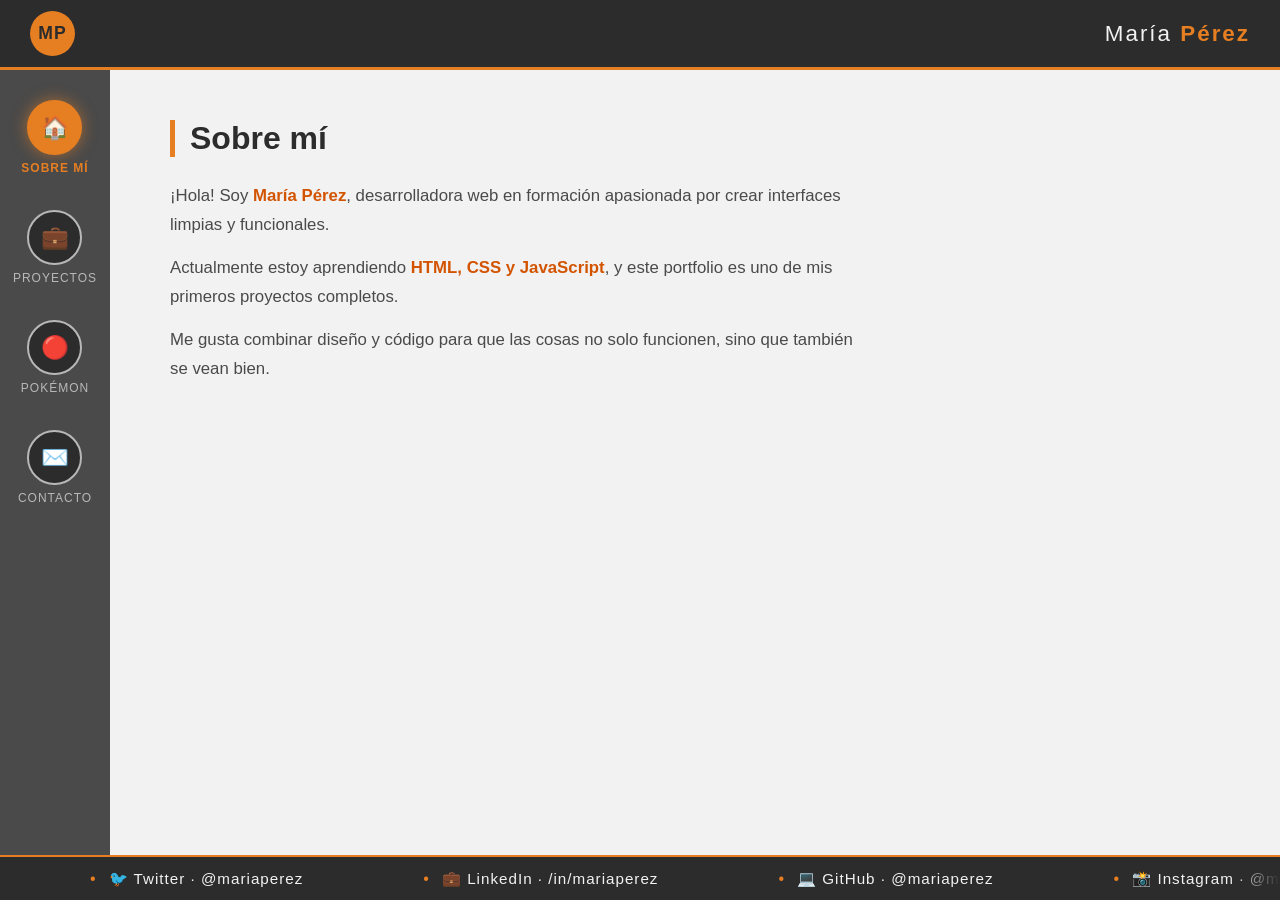
<file: index.html>
<!DOCTYPE html>
<html lang="es">
<head>
    <meta charset="UTF-8">
    <meta name="viewport" content="width=device-width, initial-scale=1.0">
    <title>Mi Portfolio</title>
    <link rel="stylesheet" href="styles.css">
    <link rel="stylesheet" href="pokemon-styles.css">
</head>
<body>

    <!-- ============================================
         HEADER
         ============================================ -->
    <header class="header">
        <div class="logo">MP</div>
        <h1 class="nombre">María <span>Pérez</span></h1>
    </header>

    <!-- ============================================
         ASIDE: menú de navegación con iconos
         ============================================ -->
    <aside class="aside">
        <nav class="menu">
            <button class="menu-item activo" data-seccion="sobre-mi" title="Sobre mí">
                <span class="icono">🏠</span>
                <span class="etiqueta">Sobre mí</span>
            </button>
            <button class="menu-item" data-seccion="proyectos" title="Proyectos">
                <span class="icono">💼</span>
                <span class="etiqueta">Proyectos</span>
            </button>
            <button class="menu-item" data-seccion="pokemon" title="Pokémon">
                <span class="icono">🔴</span>
                <span class="etiqueta">Pokémon</span>
            </button>
            <button class="menu-item" data-seccion="contacto" title="Contacto">
                <span class="icono">✉️</span>
                <span class="etiqueta">Contacto</span>
            </button>
        </nav>
    </aside>

    <!-- ============================================
         MAIN: aquí JS inyecta el contenido
         ============================================ -->
    <main class="main" id="main">
        <!-- El contenido lo pondrá JavaScript al cargar la página -->
    </main>

    <!-- ============================================
         FOOTER: marquesina de redes sociales
         ============================================ -->
    <footer class="footer">
        <div class="marquesina">
            <div class="marquesina-contenido">
                <span>🐦 Twitter · @mariaperez</span>
                <span>💼 LinkedIn · /in/mariaperez</span>
                <span>💻 GitHub · @mariaperez</span>
                <span>📸 Instagram · @maria.dev</span>
                <span>🌐 Web · mariaperez.dev</span>
                <!-- Se repite para que el bucle sea continuo -->
                <span>🐦 Twitter · @mariaperez</span>
                <span>💼 LinkedIn · /in/mariaperez</span>
                <span>💻 GitHub · @mariaperez</span>
                <span>📸 Instagram · @maria.dev</span>
                <span>🌐 Web · mariaperez.dev</span>
            </div>
        </div>
    </footer>

    <!-- JavaScript al final para que el HTML ya exista -->
    <script src="script.js"></script>
    <script src="pokemon.js"></script>
    <script src="contacto.js"></script>

</body>
</html>
</file>
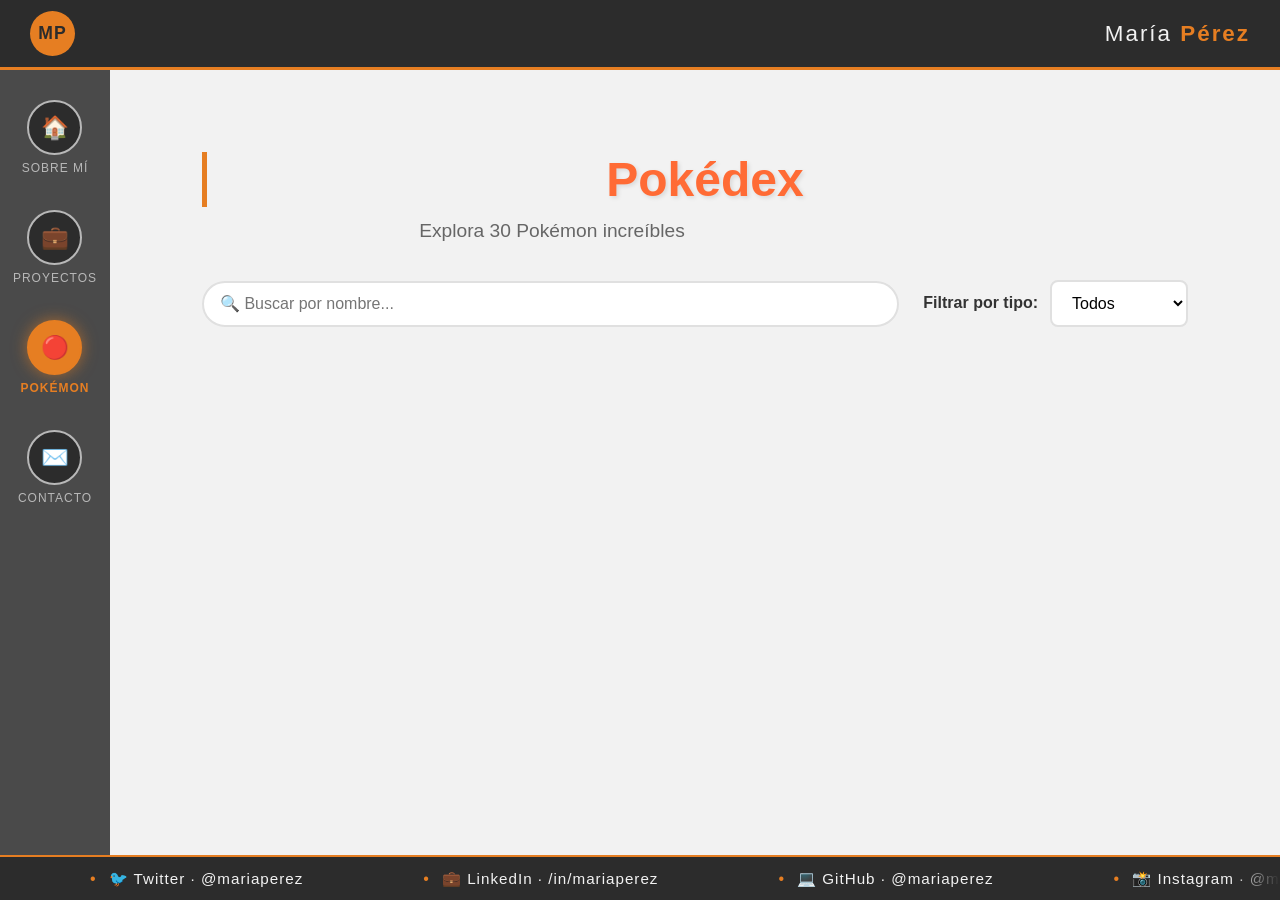
<file: pokemon.html>
<!DOCTYPE html>
<html lang="es">
<head>
    <meta charset="UTF-8">
    <meta name="viewport" content="width=device-width, initial-scale=1.0">
    <title>Pokémon - Mi Portfolio</title>
    <link rel="stylesheet" href="styles.css">
    <link rel="stylesheet" href="pokemon-styles.css">
</head>
<body>

    <!-- ============================================
         HEADER
         ============================================ -->
    <header class="header">
        <div class="logo">MP</div>
        <h1 class="nombre">María <span>Pérez</span></h1>
    </header>

    <!-- ============================================
         ASIDE: menú de navegación
         ============================================ -->
    <aside class="aside">
        <nav class="menu">
            <button class="menu-item" data-seccion="sobre-mi" title="Sobre mí">
                <span class="icono">🏠</span>
                <span class="etiqueta">Sobre mí</span>
            </button>
            <button class="menu-item" data-seccion="proyectos" title="Proyectos">
                <span class="icono">💼</span>
                <span class="etiqueta">Proyectos</span>
            </button>
            <button class="menu-item activo" data-seccion="pokemon" title="Pokémon">
                <span class="icono">🔴</span>
                <span class="etiqueta">Pokémon</span>
            </button>
            <button class="menu-item" data-seccion="contacto" title="Contacto">
                <span class="icono">✉️</span>
                <span class="etiqueta">Contacto</span>
            </button>
        </nav>
    </aside>

    <!-- ============================================
         MAIN: contenido de Pokémon
         ============================================ -->
    <main class="main">
        <div class="pokemon-container">
            
            <!-- Encabezado -->
            <div class="pokemon-header">
                <h2>Pokédex</h2>
                <p>Explora 30 Pokémon increíbles</p>
            </div>

            <!-- Buscador y Filtros -->
            <div class="pokemon-filtros">
                <div class="busqueda">
                    <input 
                        type="text" 
                        id="busqueda" 
                        class="input-busqueda" 
                        placeholder="🔍 Buscar por nombre..."
                    >
                </div>

                <div class="filtro-tipos">
                    <label for="filtro-tipo">Filtrar por tipo:</label>
                    <select id="filtro-tipo" class="select-tipo">
                        <option value="">Todos</option>
                        <option value="fire">🔥 Fire</option>
                        <option value="water">💧 Water</option>
                        <option value="grass">🌿 Grass</option>
                        <option value="electric">⚡ Electric</option>
                        <option value="psychic">💜 Psychic</option>
                        <option value="normal">⭕ Normal</option>
                        <option value="flying">🪶 Flying</option>
                        <option value="bug">🐛 Bug</option>
                        <option value="poison">☠️ Poison</option>
                        <option value="ground">🏜️ Ground</option>
                        <option value="rock">🪨 Rock</option>
                        <option value="ghost">👻 Ghost</option>
                        <option value="ice">❄️ Ice</option>
                        <option value="dragon">🐉 Dragon</option>
                        <option value="dark">🌑 Dark</option>
                        <option value="steel">⚙️ Steel</option>
                        <option value="fairy">🧚 Fairy</option>
                        <option value="fighting">👊 Fighting</option>
                    </select>
                </div>
            </div>

            <!-- Grid de Pokémon -->
            <div class="pokemon-grid" id="pokemon-grid">
                <!-- Las cards se inyectarán aquí por JavaScript -->
            </div>

            <!-- Mensaje cuando no hay resultados -->
            <div class="sin-resultados" id="sin-resultados" style="display: none;">
                <p>😕 No se encontraron Pokémon con esos criterios</p>
            </div>

        </div>
    </main>

    <!-- ============================================
         FOOTER
         ============================================ -->
    <footer class="footer">
        <div class="marquesina">
            <div class="marquesina-contenido">
                <span>🐦 Twitter · @mariaperez</span>
                <span>💼 LinkedIn · /in/mariaperez</span>
                <span>💻 GitHub · @mariaperez</span>
                <span>📸 Instagram · @maria.dev</span>
                <span>🌐 Web · mariaperez.dev</span>
                <span>🐦 Twitter · @mariaperez</span>
                <span>💼 LinkedIn · /in/mariaperez</span>
                <span>💻 GitHub · @mariaperez</span>
                <span>📸 Instagram · @maria.dev</span>
                <span>🌐 Web · mariaperez.dev</span>
            </div>
        </div>
    </footer>

    <!-- ============================================
         SCRIPTS
         ============================================ -->
    <script src="pokemon.js"></script>

</body>
</html>
</file>
<file: styles.css>
/* ============================================
   RESET
   ============================================ */
* {
    margin: 0;
    padding: 0;
    box-sizing: border-box;
}

/* ============================================
   VARIABLES DE COLOR
   ============================================ */
:root {
    --naranja: #e67e22;
    --naranja-oscuro: #d35400;
    --gris-oscuro: #2c2c2c;
    --gris-medio: #4a4a4a;
    --gris-claro: #b8b8b8;
    --gris-fondo: #f2f2f2;
}

/* ============================================
   LAYOUT GENERAL CON GRID
   ============================================ */
html, body {
    height: 100%;
    overflow: hidden;
    font-family: 'Segoe UI', Arial, sans-serif;
    background-color: var(--gris-fondo);
    color: var(--gris-oscuro);
}

body {
    display: grid;
    /* 3 filas: header / (aside + main) / footer */
    grid-template-rows: 70px 1fr 45px;
    /* 2 columnas: aside estrecho / main ancho */
    grid-template-columns: 110px 1fr;
    grid-template-areas:
        "header header"
        "aside  main"
        "footer footer";
}

/* ============================================
   HEADER
   ============================================ */
.header {
    grid-area: header;
    background-color: var(--gris-oscuro);
    color: var(--gris-fondo);
    display: flex;
    align-items: center;
    justify-content: space-between;
    padding: 0 30px;
    border-bottom: 3px solid var(--naranja);
}

.logo {
    width: 45px;
    height: 45px;
    background-color: var(--naranja);
    color: var(--gris-oscuro);
    border-radius: 50%;
    display: flex;
    align-items: center;
    justify-content: center;
    font-weight: bold;
    font-size: 1.1rem;
    letter-spacing: 1px;
    cursor: pointer;
    transition: transform 0.3s ease, background-color 0.3s ease;
}

.logo:hover {
    transform: scale(1.1) rotate(-5deg);
    background-color: var(--naranja-oscuro);
}

.nombre {
    font-size: 1.4rem;
    font-weight: 400;
    letter-spacing: 2px;
    color: var(--gris-fondo);
}

.nombre span {
    color: var(--naranja);
    font-weight: 700;
}

/* ============================================
   ASIDE
   ============================================ */
.aside {
    grid-area: aside;
    background-color: var(--gris-medio);
    padding: 30px 0;
    display: flex;
    justify-content: center;
}

.menu {
    display: flex;
    flex-direction: column;   /* uno debajo del otro */
    gap: 35px;                /* separación entre items */
    align-items: center;
}

.menu-item {
    background: none;
    border: none;
    color: var(--gris-claro);
    display: flex;
    flex-direction: column;
    align-items: center;
    gap: 6px;
    cursor: pointer;
    font-family: inherit;
}

/* El círculo del icono */
.menu-item .icono {
    width: 55px;
    height: 55px;
    border-radius: 50%;
    background-color: var(--gris-oscuro);
    border: 2px solid var(--gris-claro);
    display: flex;
    align-items: center;
    justify-content: center;
    font-size: 1.4rem;
    transition: all 0.3s ease;
}

/* Texto pequeño debajo del icono */
.menu-item .etiqueta {
    font-size: 0.75rem;
    letter-spacing: 1px;
    text-transform: uppercase;
}

/* Hover */
.menu-item:hover .icono {
    border-color: var(--naranja);
    transform: translateY(-3px);
}

.menu-item:hover .etiqueta {
    color: var(--naranja);
}

/* Estado activo (sección actual) */
.menu-item.activo .icono {
    background-color: var(--naranja);
    border-color: var(--naranja);
    color: var(--gris-oscuro);
    box-shadow: 0 0 15px rgba(230, 126, 34, 0.6);
}

.menu-item.activo .etiqueta {
    color: var(--naranja);
    font-weight: 700;
}

/* ============================================
   MAIN
   ============================================ */
.main {
    grid-area: main;
    overflow-y: auto;          /* si el contenido es largo, scroll interno */
    padding: 50px 60px;
    animation: aparecer 0.4s ease;
}

/* Animación al cambiar de sección */
@keyframes aparecer {
    from { opacity: 0; transform: translateY(15px); }
    to   { opacity: 1; transform: translateY(0); }
}

.main h2 {
    font-size: 2rem;
    margin-bottom: 25px;
    color: var(--gris-oscuro);
    border-left: 5px solid var(--naranja);
    padding-left: 15px;
}

.main p {
    font-size: 1.05rem;
    line-height: 1.7;
    color: var(--gris-medio);
    margin-bottom: 15px;
    max-width: 700px;
}

.main strong {
    color: var(--naranja-oscuro);
}

/* Tarjetas de proyectos */
.grid-proyectos {
    display: grid;
    grid-template-columns: repeat(auto-fill, minmax(240px, 1fr));
    gap: 20px;
    margin-top: 25px;
}

.tarjeta {
    background-color: #ffffff;
    border: 1px solid var(--gris-claro);
    border-top: 4px solid var(--naranja);
    border-radius: 8px;
    padding: 20px;
    transition: transform 0.3s ease, box-shadow 0.3s ease;
}

.tarjeta:hover {
    transform: translateY(-5px);
    box-shadow: 0 8px 20px rgba(0, 0, 0, 0.15);
}

.tarjeta h3 {
    color: var(--gris-oscuro);
    margin-bottom: 10px;
    font-size: 1.15rem;
}

.tarjeta p {
    font-size: 0.95rem;
    color: var(--gris-medio);
}

/* Enlaces de contacto */
.lista-contacto {
    list-style: none;
    margin-top: 20px;
}

.lista-contacto li {
    padding: 12px 0;
    border-bottom: 1px solid var(--gris-claro);
    font-size: 1.05rem;
}

.lista-contacto li:last-child {
    border-bottom: none;
}

.lista-contacto a {
    color: var(--naranja-oscuro);
    text-decoration: none;
    font-weight: 600;
}

.lista-contacto a:hover {
    text-decoration: underline;
}

/* ============================================
   FOOTER con efecto de desplazamiento degradado
   ============================================ */
.footer {
    grid-area: footer;
    background-color: var(--gris-oscuro);
    color: var(--gris-fondo);
    display: flex;
    align-items: center;
    border-top: 2px solid var(--naranja);
    position: relative;
    overflow: hidden;
}

/* Gradiente de máscara en los bordes */
.footer::before,
.footer::after {
    content: '';
    position: absolute;
    top: 0;
    width: 50px;
    height: 100%;
    pointer-events: none;
    z-index: 10;
}

.footer::before {
    left: 0;
    background: linear-gradient(to right, var(--gris-oscuro), transparent);
}

.footer::after {
    right: 0;
    background: linear-gradient(to left, var(--gris-oscuro), transparent);
}

.marquesina {
    width: 100%;
    overflow: hidden;
    white-space: nowrap;
    display: flex;
    align-items: center;
}

.marquesina-contenido {
    display: inline-flex;
    gap: 60px;
    animation: deslizar-suave 30s linear infinite;
    padding: 0 60px;
}

.marquesina-contenido span {
    display: inline-block;
    padding: 0 30px;
    font-size: 0.95rem;
    letter-spacing: 1px;
    flex-shrink: 0;
    transition: color 0.3s ease;
}

.marquesina-contenido span:hover {
    color: var(--naranja);
}

.marquesina-contenido span::before {
    content: "•";
    color: var(--naranja);
    margin-right: 12px;
    font-size: 1rem;
}

/* Animación suave de desplazamiento */
@keyframes deslizar-suave {
    from {
        transform: translateX(0);
    }
    to {
        transform: translateX(-50%);
    }
}

/* ============================================
   FORMULARIO DE CONTACTO
   ============================================ */
.contacto-container {
    max-width: 650px;
}

.contacto-header {
    margin-bottom: 40px;
}

.contacto-header h2 {
    font-size: 2rem;
    margin-bottom: 12px;
    color: var(--gris-oscuro);
    border-left: 5px solid var(--naranja);
    padding-left: 15px;
}

.contacto-header p {
    font-size: 1rem;
    color: var(--gris-medio);
    margin-left: 0;
}

/* Formulario */
.formulario-contacto {
    background-color: #ffffff;
    border: 1px solid var(--gris-claro);
    border-radius: 12px;
    padding: 40px;
    margin-bottom: 30px;
    box-shadow: 0 4px 6px rgba(0, 0, 0, 0.08);
}

/* Grupo de formulario */
.form-grupo {
    margin-bottom: 25px;
    display: flex;
    flex-direction: column;
}

.form-grupo label {
    font-weight: 600;
    color: var(--gris-oscuro);
    margin-bottom: 8px;
    font-size: 0.95rem;
    letter-spacing: 0.5px;
}

.form-grupo input,
.form-grupo textarea {
    padding: 12px 16px;
    border: 2px solid var(--gris-claro);
    border-radius: 8px;
    font-family: inherit;
    font-size: 0.95rem;
    color: var(--gris-oscuro);
    background-color: #fafafa;
    transition: all 0.3s ease;
}

.form-grupo input::placeholder,
.form-grupo textarea::placeholder {
    color: #999;
}

.form-grupo input:focus,
.form-grupo textarea:focus {
    outline: none;
    border-color: var(--naranja);
    background-color: #fff;
    box-shadow: 0 0 0 3px rgba(230, 126, 34, 0.1);
}

.form-grupo textarea {
    resize: vertical;
    min-height: 150px;
    font-family: 'Segoe UI', Arial, sans-serif;
    line-height: 1.5;
}

/* Campo con error */
.form-grupo input.campo-error,
.form-grupo textarea.campo-error {
    border-color: #e74c3c;
    background-color: #fff5f5;
}

.form-grupo input.campo-error:focus,
.form-grupo textarea.campo-error:focus {
    box-shadow: 0 0 0 3px rgba(231, 76, 60, 0.1);
}

/* Mensaje de error */
.error-mensaje {
    color: #e74c3c;
    font-size: 0.85rem;
    margin-top: 6px;
    display: none;
    font-weight: 500;
}

/* Botón enviar */
.btn-enviar {
    background: linear-gradient(135deg, var(--naranja), var(--naranja-oscuro));
    color: #ffffff;
    border: none;
    padding: 14px 32px;
    border-radius: 8px;
    font-size: 1rem;
    font-weight: 600;
    letter-spacing: 0.5px;
    cursor: pointer;
    display: flex;
    align-items: center;
    gap: 8px;
    transition: all 0.3s ease;
    width: 100%;
    justify-content: center;
    margin-top: 10px;
}

.btn-enviar:hover:not(:disabled) {
    transform: translateY(-2px);
    box-shadow: 0 8px 20px rgba(230, 126, 34, 0.3);
}

.btn-enviar:active:not(:disabled) {
    transform: translateY(0);
}

.btn-enviar:disabled {
    opacity: 0.7;
    cursor: not-allowed;
}

.btn-enviar .btn-icono {
    font-size: 1.2rem;
}

/* Mensajes de éxito y error */
.mensaje-exito,
.mensaje-error {
    padding: 16px 20px;
    border-radius: 8px;
    margin-top: 20px;
    font-size: 0.95rem;
    font-weight: 500;
    animation: aparecer 0.3s ease;
}

.mensaje-exito {
    background-color: #d4edda;
    border: 1px solid #28a745;
    color: #155724;
}

.mensaje-error {
    background-color: #f8d7da;
    border: 1px solid #f5c6cb;
    color: #721c24;
}

.mensaje-exito p,
.mensaje-error p {
    margin: 0;
}

/* Sección de contacto alternativo */
.contacto-alternativo {
    background-color: #ffffff;
    border: 1px solid var(--gris-claro);
    border-radius: 12px;
    padding: 30px;
    box-shadow: 0 4px 6px rgba(0, 0, 0, 0.08);
}

.contacto-alternativo h3 {
    color: var(--gris-oscuro);
    margin-bottom: 20px;
    font-size: 1.2rem;
    border-left: 3px solid var(--naranja);
    padding-left: 12px;
}

.lista-contacto {
    display: grid;
    grid-template-columns: repeat(auto-fit, minmax(200px, 1fr));
    gap: 15px;
    list-style: none;
}

.boton-contacto {
    display: flex;
    align-items: center;
    gap: 12px;
    padding: 15px 20px;
    background-color: #fafafa;
    border: 2px solid var(--gris-claro);
    border-radius: 8px;
    text-decoration: none;
    color: var(--gris-oscuro);
    font-weight: 600;
    font-size: 0.95rem;
    transition: all 0.3s ease;
    text-align: left;
}

.boton-contacto:hover {
    border-color: var(--naranja);
    background-color: #fff;
    transform: translateY(-3px);
    box-shadow: 0 6px 15px rgba(230, 126, 34, 0.2);
}

.boton-contacto .icono {
    font-size: 1.4rem;
}

.boton-contacto .texto {
    display: flex;
    flex-direction: column;
    font-size: 0.85rem;
}

/* Responsive */
@media (max-width: 768px) {
    .contacto-container {
        max-width: 100%;
    }

    .formulario-contacto {
        padding: 25px;
    }

    .contacto-alternativo {
        padding: 20px;
    }

    .lista-contacto {
        grid-template-columns: 1fr;
    }

    .btn-enviar {
        font-size: 0.95rem;
        padding: 12px 24px;
    }
}
</file>
<file: pokemon-styles.css>
/* ============================================
   POKÉDEX - ESTILOS
   ============================================ */

/* Contenedor principal */
.pokemon-container {
    max-width: 1200px;
    margin: 0 auto;
    padding: 2rem;
}

/* Encabezado */
.pokemon-header {
    text-align: center;
    margin-bottom: 2rem;
    animation: fadeIn 0.6s ease-in;
}

.pokemon-header h2 {
    font-size: 3rem;
    color: #ff6b35;
    margin: 0;
    text-shadow: 2px 2px 4px rgba(0, 0, 0, 0.1);
    font-weight: 900;
}

.pokemon-header p {
    font-size: 1.2rem;
    color: #666;
    margin: 0.5rem 0 0 0;
}

/* ============================================
   FILTROS Y BÚSQUEDA
   ============================================ */
.pokemon-filtros {
    display: flex;
    gap: 1.5rem;
    margin-bottom: 2rem;
    flex-wrap: wrap;
    justify-content: center;
    align-items: flex-end;
}

.busqueda {
    flex: 1;
    min-width: 250px;
}

.input-busqueda {
    width: 100%;
    padding: 0.75rem 1rem;
    font-size: 1rem;
    border: 2px solid #e0e0e0;
    border-radius: 25px;
    transition: all 0.3s ease;
    font-family: inherit;
}

.input-busqueda:focus {
    outline: none;
    border-color: #ff6b35;
    box-shadow: 0 0 0 3px rgba(255, 107, 53, 0.1);
    transform: translateY(-2px);
}

.filtro-tipos {
    display: flex;
    align-items: center;
    gap: 0.75rem;
}

.filtro-tipos label {
    font-weight: 600;
    color: #333;
    white-space: nowrap;
}

.select-tipo {
    padding: 0.75rem 1rem;
    font-size: 1rem;
    border: 2px solid #e0e0e0;
    border-radius: 8px;
    background-color: white;
    cursor: pointer;
    transition: all 0.3s ease;
    font-family: inherit;
}

.select-tipo:hover,
.select-tipo:focus {
    border-color: #ff6b35;
    outline: none;
    box-shadow: 0 0 0 3px rgba(255, 107, 53, 0.1);
}

/* ============================================
   GRID DE POKÉMON
   ============================================ */
.pokemon-grid {
    display: grid;
    grid-template-columns: repeat(auto-fill, minmax(280px, 1fr));
    gap: 2rem;
    animation: fadeIn 0.6s ease-in;
}

/* Card individual */
.pokemon-card {
    background: white;
    border-radius: 16px;
    overflow: hidden;
    box-shadow: 0 4px 6px rgba(0, 0, 0, 0.1);
    transition: all 0.3s ease;
    cursor: pointer;
    display: flex;
    flex-direction: column;
    border: 2px solid transparent;
}

.pokemon-card:hover {
    transform: translateY(-10px);
    box-shadow: 0 12px 24px rgba(0, 0, 0, 0.2);
    border-color: #ff6b35;
}

/* Contenedor de imagen */
.pokemon-imagen {
    background: linear-gradient(135deg, #667eea 0%, #764ba2 100%);
    display: flex;
    align-items: center;
    justify-content: center;
    min-height: 200px;
    position: relative;
    overflow: hidden;
}

.pokemon-imagen::before {
    content: '';
    position: absolute;
    width: 100%;
    height: 100%;
    background: radial-gradient(circle at 30% 30%, rgba(255, 255, 255, 0.3), transparent);
    pointer-events: none;
}

.pokemon-imagen img {
    width: 140px;
    height: 140px;
    object-fit: contain;
    position: relative;
    z-index: 1;
    transition: transform 0.3s ease;
}

.pokemon-card:hover .pokemon-imagen img {
    transform: scale(1.1) rotate(5deg);
}

/* Contenido de la card */
.pokemon-contenido {
    padding: 1.5rem;
    flex: 1;
    display: flex;
    flex-direction: column;
}

.pokemon-nombre {
    font-size: 1.5rem;
    font-weight: 800;
    margin: 0 0 0.75rem 0;
    color: #2c3e50;
    text-transform: capitalize;
    letter-spacing: 0.5px;
}

/* Tipos */
.pokemon-tipos {
    display: flex;
    gap: 0.5rem;
    margin-bottom: 1rem;
    flex-wrap: wrap;
}

.pokemon-tipo {
    display: inline-block;
    padding: 0.35rem 0.75rem;
    border-radius: 20px;
    font-size: 0.75rem;
    font-weight: 700;
    text-transform: uppercase;
    letter-spacing: 0.5px;
    color: white;
}

/* Colores por tipo */
.tipo-fire { background: linear-gradient(135deg, #ff6b6b, #ff8c42); }
.tipo-water { background: linear-gradient(135deg, #4ecdc4, #44a5c2); }
.tipo-grass { background: linear-gradient(135deg, #95e77d, #6bcf7f); }
.tipo-electric { background: linear-gradient(135deg, #ffd700, #ffca00); color: #333; }
.tipo-psychic { background: linear-gradient(135deg, #ff69b4, #da70d6); }
.tipo-normal { background: linear-gradient(135deg, #a8a878, #9099a9); }
.tipo-flying { background: linear-gradient(135deg, #a890f0, #7c9dff); }
.tipo-bug { background: linear-gradient(135deg, #a8b820, #b8d820); color: #333; }
.tipo-poison { background: linear-gradient(135deg, #a040a0, #c040c0); }
.tipo-ground { background: linear-gradient(135deg, #e0c068, #d4a574); color: #333; }
.tipo-rock { background: linear-gradient(135deg, #b8a038, #a8704f); }
.tipo-ghost { background: linear-gradient(135deg, #705898, #8870b8); }
.tipo-ice { background: linear-gradient(135deg, #98d8d8, #a8d8e8); color: #333; }
.tipo-dragon { background: linear-gradient(135deg, #7038f8, #a890f0); }
.tipo-dark { background: linear-gradient(135deg, #705848, #5f5f5f); }
.tipo-steel { background: linear-gradient(135deg, #b8b8d0, #a8a8c8); color: #333; }
.tipo-fairy { background: linear-gradient(135deg, #ee99ac, #f0bada); color: #333; }
.tipo-fighting { background: linear-gradient(135deg, #c03028, #d04860); }

/* Poderes/Movimientos */
.pokemon-poderes {
    margin-bottom: 1rem;
    flex: 1;
}

.pokemon-poderes strong {
    display: block;
    font-size: 0.85rem;
    color: #666;
    margin-bottom: 0.5rem;
    text-transform: uppercase;
    letter-spacing: 1px;
}

.pokemon-poder {
    display: inline-block;
    background: #f0f0f0;
    padding: 0.35rem 0.6rem;
    margin-right: 0.5rem;
    margin-bottom: 0.5rem;
    border-radius: 6px;
    font-size: 0.75rem;
    color: #555;
    font-weight: 600;
    text-transform: capitalize;
    border: 1px solid #e0e0e0;
    transition: all 0.2s ease;
}

.pokemon-poder:hover {
    background: #ff6b35;
    color: white;
    border-color: #ff6b35;
}

/* ID del Pokémon */
.pokemon-id {
    font-size: 0.9rem;
    color: #999;
    font-weight: 700;
    text-align: right;
}

/* ============================================
   ESTADOS
   ============================================ */

/* Cargando */
.cargando {
    grid-column: 1 / -1;
    text-align: center;
    padding: 3rem;
    font-size: 1.5rem;
    color: #ff6b35;
    animation: pulse 1.5s ease-in-out infinite;
}

/* Error */
.error {
    grid-column: 1 / -1;
    text-align: center;
    padding: 3rem;
    font-size: 1.5rem;
    color: #e74c3c;
}

/* Sin resultados */
.sin-resultados {
    text-align: center;
    padding: 3rem 1rem;
    font-size: 1.5rem;
    color: #999;
}

/* ============================================
   ANIMACIONES
   ============================================ */

@keyframes fadeIn {
    from {
        opacity: 0;
        transform: translateY(20px);
    }
    to {
        opacity: 1;
        transform: translateY(0);
    }
}

@keyframes pulse {
    0%, 100% {
        opacity: 1;
    }
    50% {
        opacity: 0.5;
    }
}

/* ============================================
   RESPONSIVE
   ============================================ */

@media (max-width: 768px) {
    .pokemon-container {
        padding: 1rem;
    }

    .pokemon-header h2 {
        font-size: 2rem;
    }

    .pokemon-grid {
        grid-template-columns: repeat(auto-fill, minmax(200px, 1fr));
        gap: 1rem;
    }

    .pokemon-filtros {
        flex-direction: column;
        align-items: stretch;
    }

    .filtro-tipos {
        flex-direction: column;
        align-items: flex-start;
    }

    .select-tipo {
        width: 100%;
    }

    .pokemon-imagen {
        min-height: 150px;
    }

    .pokemon-imagen img {
        width: 100px;
        height: 100px;
    }

    .pokemon-nombre {
        font-size: 1.2rem;
    }
}

@media (max-width: 480px) {
    .pokemon-grid {
        grid-template-columns: repeat(auto-fill, minmax(160px, 1fr));
        gap: 0.75rem;
    }

    .pokemon-contenido {
        padding: 1rem;
    }

    .pokemon-name {
        font-size: 1rem;
    }

    .pokemon-tipos {
        gap: 0.25rem;
    }

    .pokemon-tipo {
        padding: 0.25rem 0.5rem;
        font-size: 0.65rem;
    }

    .pokemon-poder {
        font-size: 0.7rem;
        padding: 0.25rem 0.4rem;
    }
}
</file>
